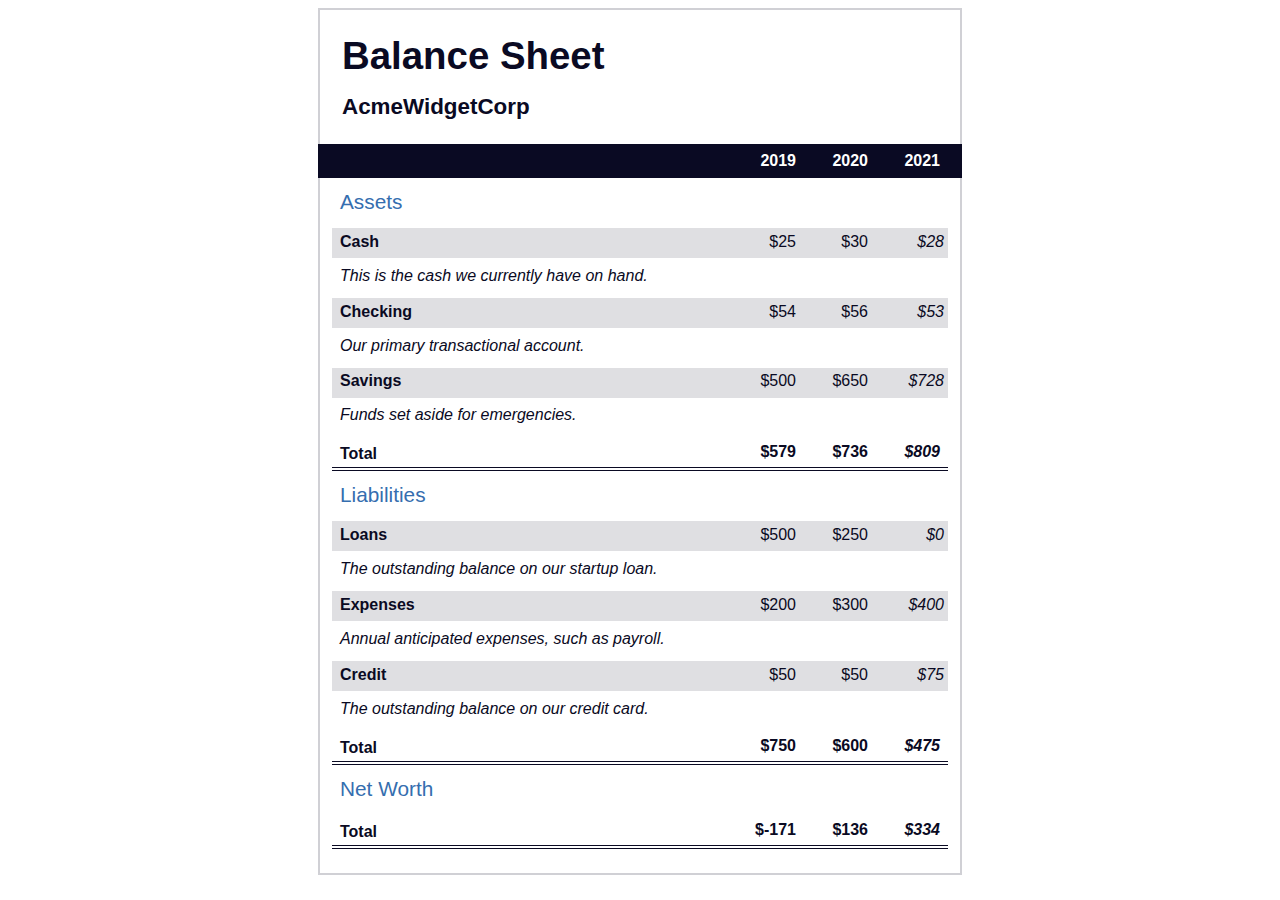
<file: balance-sheet/index.html>
<!DOCTYPE html>
<html lang="en">
  <head>
    <meta charset="UTF-8">
    <meta name="viewport" content="width=device-width, initial-scale=1.0">
    <title>Balance Sheet</title>
    <link rel="stylesheet" href="./styles.css">
  </head>
  <body>
    <main>
      <section>
        <h1>
          <span class="flex">
            <span>AcmeWidgetCorp</span>
            <span>Balance Sheet</span>
          </span>
        </h1>
        <div id="years" aria-hidden="true">
          <span class="year">2019</span>
          <span class="year">2020</span>
          <span class="year">2021</span>
        </div>
        <div class="table-wrap">
          <table>
            <caption>Assets</caption>
            <thead>
              <tr>
                <td></td>
                <th><span class="sr-only year">2019</span></th>
                <th><span class="sr-only year">2020</span></th>
                <th class="current"><span class="sr-only year">2021</span></th>
              </tr>
            </thead>
            <tbody>
              <tr class="data">
                <th>Cash <span class="description">This is the cash we currently have on hand.</span></th>
                <td>$25</td>
                <td>$30</td>
                <td class="current">$28</td>
              </tr>
              <tr class="data">
                <th>Checking <span class="description">Our primary transactional account.</span></th>
                <td>$54</td>
                <td>$56</td>
                <td class="current">$53</td>
              </tr>
              <tr class="data">
                <th>Savings <span class="description">Funds set aside for emergencies.</span></th>
                <td>$500</td>
                <td>$650</td>
                <td class="current">$728</td>
              </tr>
              <tr class="total">
                <th>Total <span class="sr-only">Assets</span></th>
                <td>$579</td>
                <td>$736</td>
                <td class="current">$809</td>
              </tr>
            </tbody>
          </table>
          <table>
            <caption>Liabilities</caption>
            <thead>
              <tr>
              <td></td>
              <th><span class="sr-only">2019</span></th>
              <th><span class="sr-only">2020</span></th>
              <th><span class="sr-only">2021</span></th>
              </tr>
            </thead>
            <tbody>
              <tr class="data">
                <th>Loans <span class="description">The outstanding balance on our startup loan.</span></th>
                <td>$500</td>
                <td>$250</td>
                <td class="current">$0</td>
              </tr>
              <tr class="data">
                <th>Expenses <span class="description">Annual anticipated expenses, such as payroll.</span></th>
                <td>$200</td>
                <td>$300</td>
                <td class="current">$400</td>
              </tr>
              <tr class="data">
                <th>Credit <span class="description">The outstanding balance on our credit card.</span></th>
                <td>$50</td>
                <td>$50</td>
                <td class="current">$75</td>
              </tr>
              <tr class="total">
                <th>Total <span class="sr-only">Liabilities</span></th>
                <td>$750</td>
                <td>$600</td>
                <td class="current">$475</td>
              </tr>
            </tbody>
          </table>
          <table>
            <caption>Net Worth</caption>
            <thead>
              <tr>
              <td></td>
              <th><span class="sr-only">2019</span></th>
              <th><span class="sr-only">2020</span></th>
              <th><span class="sr-only">2021</span></th>
              </tr>
            </thead>
            <tbody>
              <tr class="total">
                <th>Total <span class="sr-only">Net Worth</span></th>
                <td>$-171</td>
                <td>$136</td>
                <td class="current">$334</td>
              </tr>
            </tbody>
          </table>
        </div>
      </section>
    </main>
  </body>
</html>
</file>
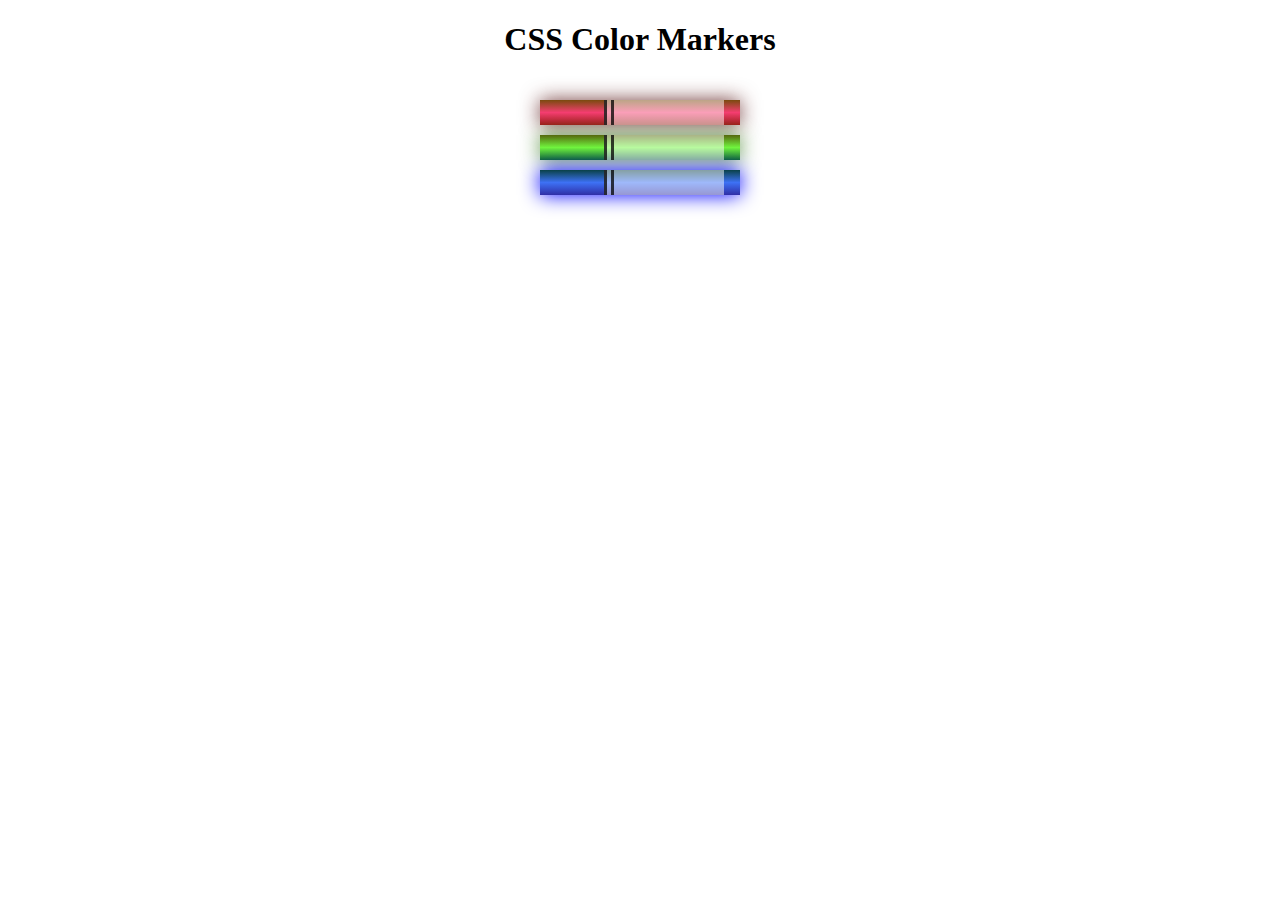
<file: colored-markers/index.html>
<!DOCTYPE html>
<html lang="en">
  <head>
    <meta charset="utf-8">
    <meta name="viewport" content="width=device-width, initial-scale=1.0">
    <title>Colored Markers</title>
    <link rel="stylesheet" href="styles.css">
  </head>
  <body>
    <h1>CSS Color Markers</h1>
    <div class="container">
      <div class="marker red">
        <div class="cap"></div>
        <div class="sleeve"></div>
      </div>
      <div class="marker green">
        <div class="cap"></div>
        <div class="sleeve"></div>
      </div>
      <div class="marker blue">
        <div class="cap"></div>
        <div class="sleeve"></div>
      </div>
    </div>
  </body>
</html>
</file>
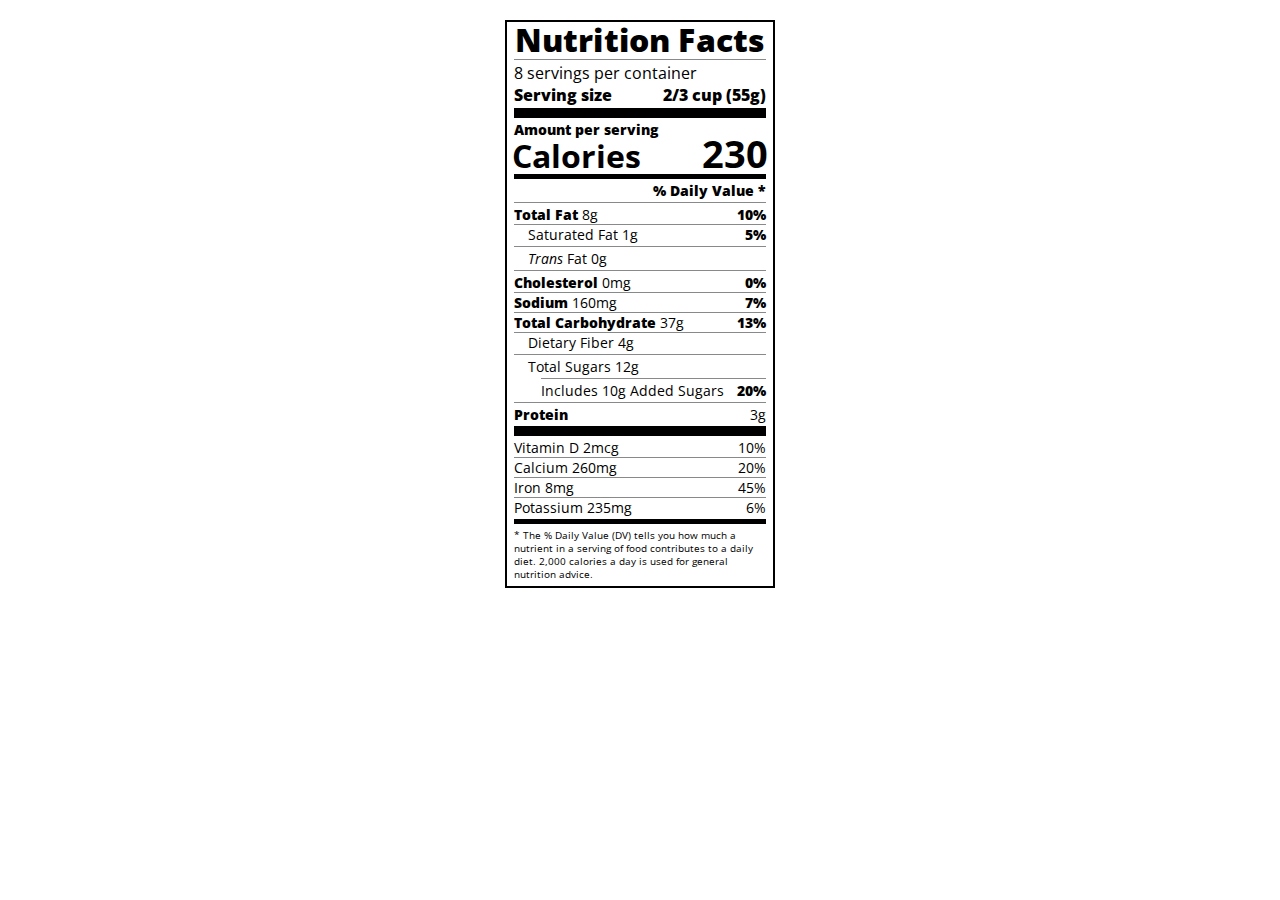
<file: nutrition-label/index.html>
<!DOCTYPE html>
<html lang="en">

<head>
  <meta charset="UTF-8">
  <title>Nutrition Label</title>
  <link href="https://fonts.googleapis.com/css?family=Open+Sans:400,700,800" rel="stylesheet">
  <link href="./styles.css" rel="stylesheet">
</head>

<body>
  <div class="label">
    <header>
      <h1 class="bold">Nutrition Facts</h1>
      <div class="divider"></div>
      <p>8 servings per container</p>
      <p class="bold">Serving size <span>2/3 cup (55g)</span></p>
    </header>
    <div class="divider large"></div>
    <div class="calories-info">
      <div class="left-container">
        <h2 class="bold small-text">Amount per serving</h2>
        <p>Calories</p>
      </div>
      <span>230</span>
    </div>
    <div class="divider medium"></div>
    <div class="daily-value small-text">
      <p class="bold right no-divider">% Daily Value *</p>
      <div class="divider"></div>
      <p><span><span class="bold">Total Fat</span> 8g</span> <span class="bold">10%</span></p>
      <p class="indent no-divider">Saturated Fat 1g <span class="bold">5%</span></p>
      <div class="divider"></div>
      <p class="indent no-divider"><span><i>Trans</i> Fat 0g</span></p>
      <div class="divider"></div>
      <p><span><span class="bold">Cholesterol</span> 0mg</span> <span class="bold">0%</span></p>
      <p><span><span class="bold">Sodium</span> 160mg</span> <span class="bold">7%</span></p>
      <p><span><span class="bold">Total Carbohydrate</span> 37g</span> <span class="bold">13%</span></p>
      <p class="indent no-divider">Dietary Fiber 4g</p>
      <div class="divider"></div>
      <p class="indent no-divider">Total Sugars 12g</p>
      <div class="divider double-indent"></div>
      <p class="double-indent no-divider">Includes 10g Added Sugars <span class="bold">20%</span>
      <div class="divider"></div>
      <p class="no-divider"><span class="bold">Protein</span> 3g</p>
      <div class="divider large"></div>
      <p>Vitamin D 2mcg <span>10%</span></p>
      <p>Calcium 260mg <span>20%</span></p>
      <p>Iron 8mg <span>45%</span></p>
      <p class="no-divider">Potassium 235mg <span>6%</span></p>
    </div>
    <div class="divider medium"></div>
    <p class="note">* The % Daily Value (DV) tells you how much a nutrient in a serving of food contributes to a daily
      diet. 2,000 calories a day is used for general nutrition advice.</p>
  </div>
</body>
</html>
</file>
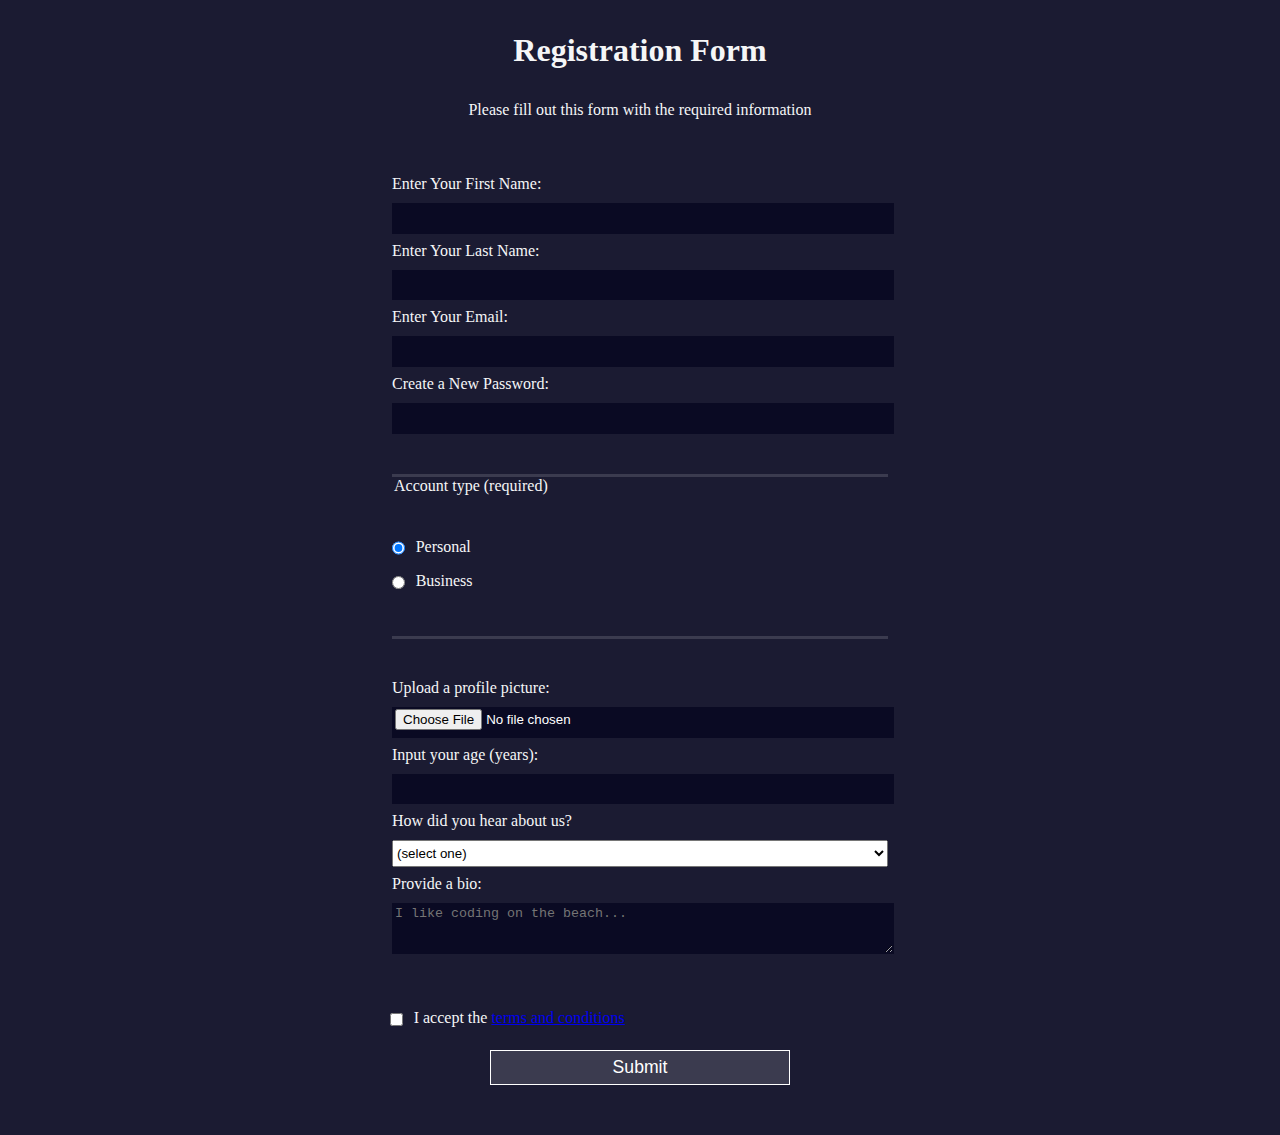
<file: registration-form/index.html>
<!DOCTYPE html>
<html lang="en">
  <head>
    <meta charset="UTF-8">
    <title>Registration Form</title>
    <link rel="stylesheet" href="styles.css" />
  </head>
  <body>
    <h1>Registration Form</h1>
    <p>Please fill out this form with the required information</p>
    <form method="post" action='https://register-demo.freecodecamp.org'>
      <fieldset>
        <label for="first-name">Enter Your First Name: <input id="first-name" name="first-name" type="text" required /></label>
        <label for="last-name">Enter Your Last Name: <input id="last-name" name="last-name" type="text" required /></label>
        <label for="email">Enter Your Email: <input id="email" name="email" type="email" required /></label>
        <label for="new-password">Create a New Password: <input id="new-password" name="new-password" type="password" pattern="[a-z0-5]{8,}" required /></label>
      </fieldset>
      <fieldset>
        <legend>Account type (required)</legend>
        <label for="personal-account"><input id="personal-account" type="radio" name="account-type" class="inline" checked /> Personal</label>
        <label for="business-account"><input id="business-account" type="radio" name="account-type" class="inline" /> Business</label>
      </fieldset>
      <fieldset>
        <label for="profile-picture">Upload a profile picture: <input id="profile-picture" type="file" name="file" /></label>
        <label for="age">Input your age (years): <input id="age" type="number" name="age" min="13" max="120" /></label>
        <label for="referrer">How did you hear about us?
          <select id="referrer" name="referrer">
            <option value="">(select one)</option>
            <option value="1">freeCodeCamp News</option>
            <option value="2">freeCodeCamp YouTube Channel</option>
            <option value="3">freeCodeCamp Forum</option>
            <option value="4">Other</option>
          </select>
        </label>
        <label for="bio">Provide a bio:
          <textarea id="bio" name="bio" rows="3" cols="30" placeholder="I like coding on the beach..."></textarea>
        </label>
      </fieldset>
      <label for="terms-and-conditions">
        <input class="inline" id="terms-and-conditions" type="checkbox" required name="terms-and-conditions" /> I accept the <a href="https://www.freecodecamp.org/news/terms-of-service/">terms and conditions</a>
      </label>
      <input type="submit" value="Submit" />
    </form>
  </body>
</html>
</file>
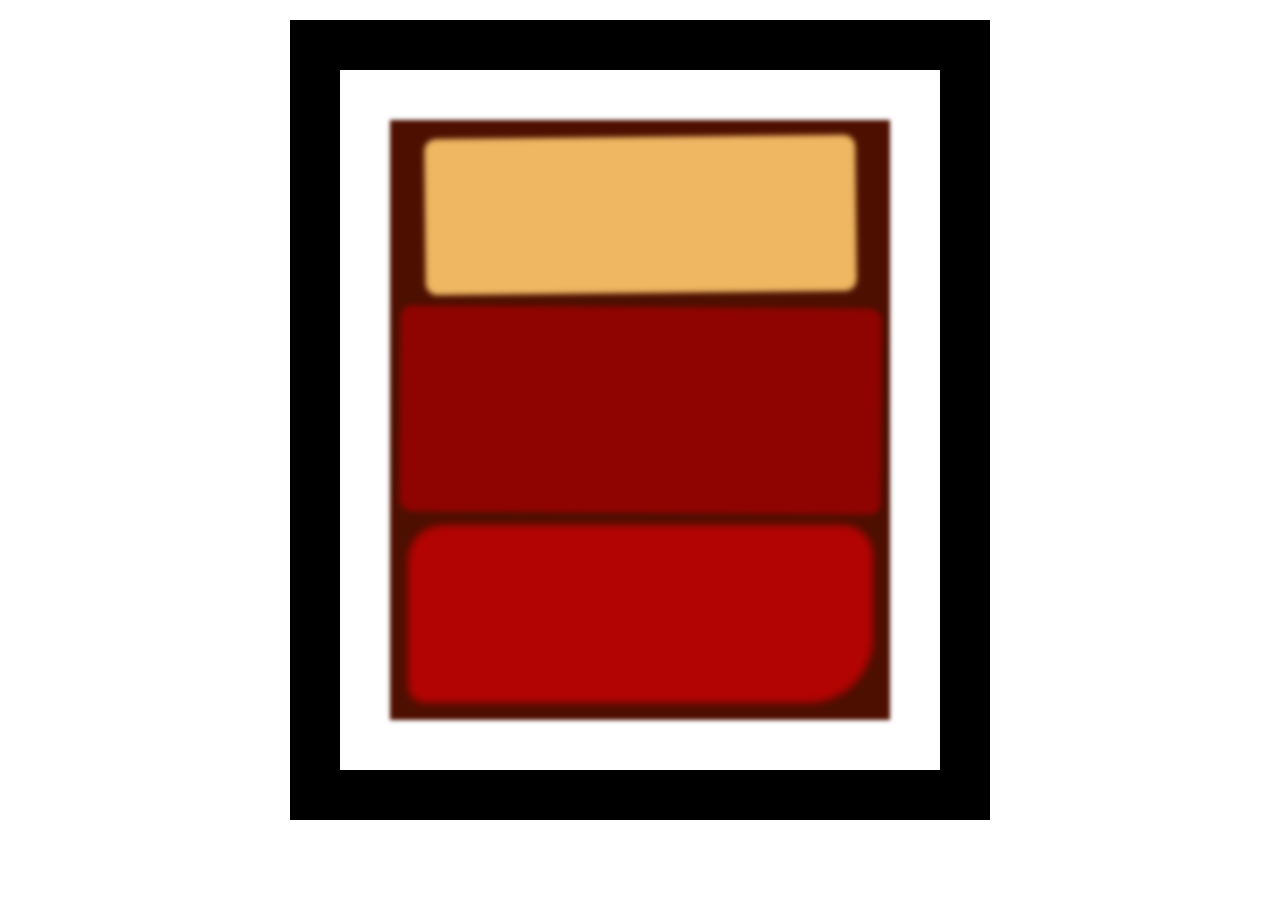
<file: rothko-painting/index.html>
<!DOCTYPE html>
<html lang="en">
  <head>
    <meta charset="UTF-8">
    <title>Rothko Painting</title>
    <link href="./styles.css" rel="stylesheet">
  </head>
  <body>
    <div class="frame">
      <div class="canvas">
        <div class="one"></div>
        <div class="two"></div>
        <div class="three"></div>
      </div>
    </div>
  </body>
</html>
</file>
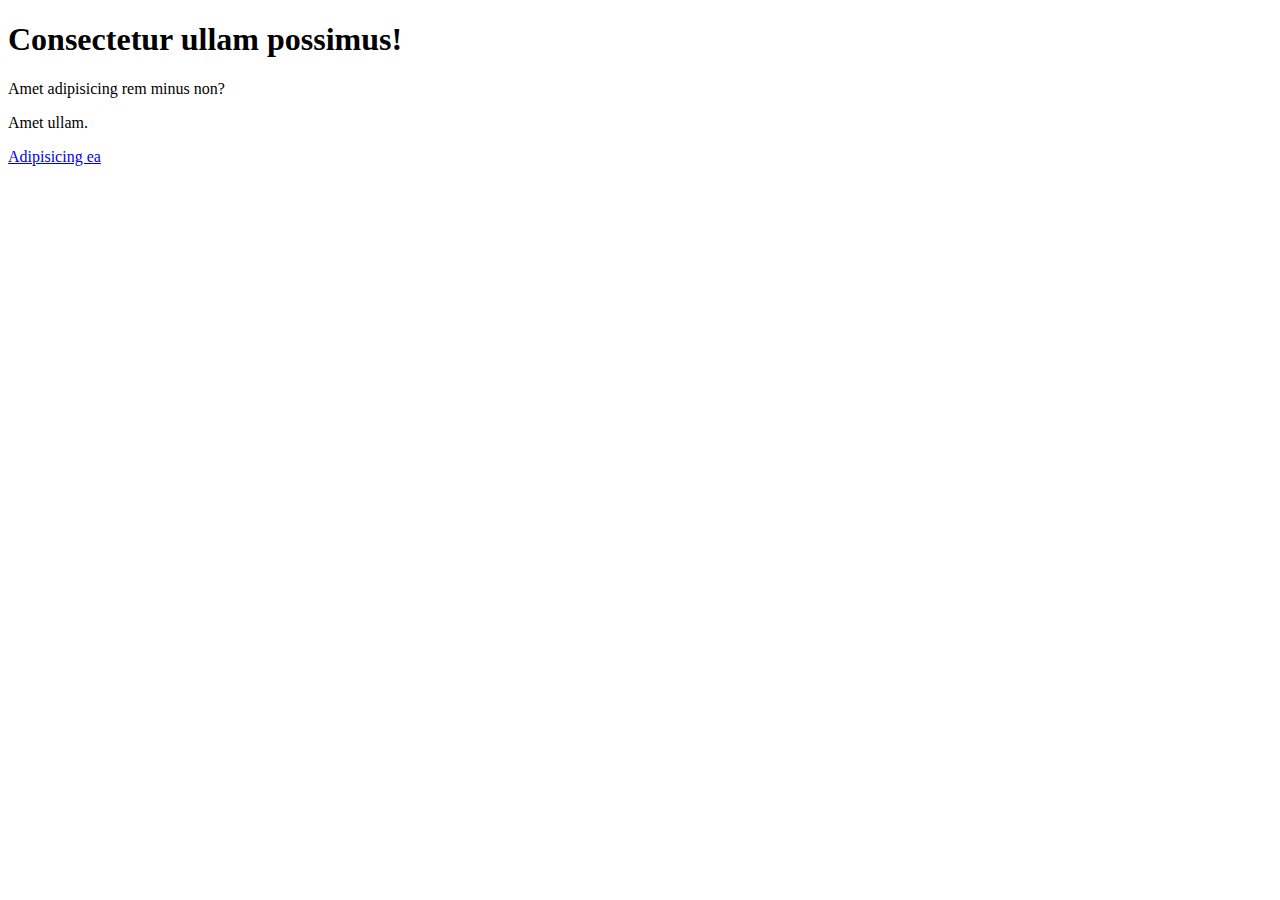
<file: tribute-page/index.html>
<!DOCTYPE html>
<html lang="en">
<head>
    <meta charset="UTF-8">
    <title>tribute page</title>
    <link rel="stylesheet" href="styles.css">
</head>
<body>
    <main id="main">
        <h1 id="title">Consectetur ullam possimus!</h1>
        <div id="img-div">
            <img id="image" />
            <figcaption id="img-caption">
                Amet adipisicing rem minus non?
            </figcaption>
        </div>
        <p id="tribute-info">Amet ullam.</p>
        <a id="tribute-link" href="#" target="_blank">Adipisicing ea</a>
    </main>
</body>
</html>
</file>
<file: balance-sheet/styles.css>
span[class~="sr-only"] {
  border: 0 !important;
  clip: rect(1px, 1px, 1px, 1px) !important;
  clip-path: inset(50%) !important;
  height: 1px !important;
  width: 1px !important;
  position: absolute !important;
  overflow: hidden !important;
  white-space: nowrap !important;
  padding: 0 !important;
  margin: -1px !important;
}

html {
  box-sizing: border-box;
}

body {
  font-family: sans-serif;
  color: #0a0a23;
}

h1 {
  max-width: 37.25rem;
  margin: 0 auto;
  padding: 1.5rem 1.25rem;
}

h1 .flex {
  display: flex;
  flex-direction: column-reverse;
  gap: 1rem;
}

h1 .flex span:first-of-type {
  font-size: 0.7em;
}

h1 .flex span:last-of-type {
  font-size: 1.2em;
}

section {
  max-width: 40rem;
  margin: 0 auto;
  border: 2px solid #d0d0d5;
}

#years {
  display: flex;
  justify-content: flex-end;
  position: sticky;
  z-index: 999;
  top: 0;
  background: #0a0a23;
  color: #fff;
  padding: 0.5rem calc(1.25rem + 2px) 0.5rem 0;
  margin: 0 -2px;
}

#years span[class] {
  font-weight: bold;
  width: 4.5rem;
  text-align: right;
}

.table-wrap {
  padding: 0 0.75rem 1.5rem 0.75rem;
}

table {
  border-collapse: collapse;
  border: 0;
  width: 100%;
  position: relative;
  margin-top: 3rem;
}

table caption {
  color: #356eaf;
  font-size: 1.3em;
  font-weight: normal;
  position: absolute;
  top: -2.25rem;
  left: 0.5rem;
}

tbody td {
  width: 100vw;
  min-width: 4rem;
  max-width: 4rem;
}

tbody th {
  width: calc(100% - 12rem);
}

tr[class="total"] {
  border-bottom: 4px double #0a0a23;
  font-weight: bold;
}

tr[class="total"] th {
  text-align: left;
  padding: 0.5rem 0 0.25rem 0.5rem;
}

tr.total td {
  text-align: right;
  padding: 0 0.25rem;
}

tr.total td:nth-of-type(3) {
  padding-right: 0.5rem;
}

tr.total:hover {
  background-color: #99c9ff;
}

td.current {
  font-style: italic;
}

tr.data {
  background-image: linear-gradient(to bottom, #dfdfe2 1.845rem, white 1.845rem);
}

tr.data th {
  text-align: left;
  padding-top: 0.3rem;
  padding-left: 0.5rem;
}

tr.data th .description {
  display: block;
  font-weight: normal;
  font-style: italic;
  padding: 1rem 0 0.75rem;
  margin-right: -13.5rem;
}

tr.data td {
  vertical-align: top;
  padding: 0.3rem 0.25rem 0;
  text-align: right;
}
</file>
<file: colored-markers/styles.css>
h1 {
  text-align: center;
}

.container {
  background-color: rgb(255, 255, 255);
  padding: 10px 0;
}

.marker {
  width: 200px;
  height: 25px;
  margin: 10px auto;
}

.cap {
  width: 60px;
  height: 25px;
}

.sleeve {
  width: 110px;
  height: 25px;
  background-color: rgba(255, 255, 255, 0.5);
  border-left: 10px double rgba(0, 0, 0, 0.75);
}

.cap, .sleeve {
  display: inline-block;
}

.red {
  background: linear-gradient(rgb(122, 74, 14), rgb(245, 62, 113), rgb(162, 27, 27));
  box-shadow: 0 0 20px 0 rgba(83, 14, 14, 0.8);
}

.green {
  background: linear-gradient(#55680D, #71F53E, #116C31);
  box-shadow: 0 0 20px 0 #3B7E20CC;
}

.blue {
  background: linear-gradient(hsl(186, 76%, 16%), hsl(223, 90%, 60%), hsl(240, 56%, 42%));
  box-shadow: 0 0 20px 0 blue;
}
</file>
<file: nutrition-label/styles.css>
* {
  box-sizing: border-box;
}

html {
  font-size: 16px;
}

body {
  font-family: 'Open Sans', sans-serif;
}

.label {
  border: 2px solid black;
  width: 270px;
  margin: 20px auto;
  padding: 0 7px;
}

header h1 {
  text-align: center;
  margin: -4px 0;
  letter-spacing: 0.15px
}

p {
  margin: 0;
  display: flex;
  justify-content: space-between;
}

.divider {
  border-bottom: 1px solid #888989;
  margin: 2px 0;
}

.bold {
  font-weight: 800;
}

.large {
  height: 10px;
}

.large, .medium {
  background-color: black;
  border: 0;
}

.medium {
  height: 5px;
}

.small-text {
  font-size: 0.85rem;
}


.calories-info {
  display: flex;
  justify-content: space-between;
  align-items: flex-end;
}

.calories-info h2 {
  margin: 0;
}

.left-container p {
  margin: -5px -2px;
  font-size: 2em;
  font-weight: 700;
}

.calories-info span {
  margin: -7px -2px;
  font-size: 2.4em;
  font-weight: 700;
}

.right {
  justify-content: flex-end;
}

.indent {
  margin-left: 1em;
}

.double-indent {
  margin-left: 2em;
}

.daily-value p:not(.no-divider) {
  border-bottom: 1px solid #888989;
}

.note {
  font-size: 0.6rem;
  margin: 5px 0;
}
</file>
<file: registration-form/styles.css>
body {
  width: 100%;
  height: 100vh;
  margin: 0;
  background-color: #1b1b32;
  color: #f5f6f7;
  font-family: Tahoma;
  font-size: 16px;
}

h1, p {
  margin: 1em auto;
  text-align: center;
}

form {
  width: 60vw;
  max-width: 500px;
  min-width: 300px;
  margin: 0 auto;
  padding-bottom: 2em;
}

fieldset {
  border: none;
  padding: 2rem 0;
  border-bottom: 3px solid #3b3b4f;
}

fieldset:last-of-type {
  border-bottom: none;
}

label {
  display: block;
  margin: 0.5rem 0;
}

input,
textarea,
select {
  margin: 10px 0 0 0;
  width: 100%;
  min-height: 2em;
}

input, textarea {
  background-color: #0a0a23;
  border: 1px solid #0a0a23;
  color: #ffffff;
}

.inline {
  width: unset;
  margin: 0 0.5em 0 0;
  vertical-align: middle;
}

input[type="submit"] {
  display: block;
  width: 60%;
  margin: 1em auto;
  height: 2em;
  font-size: 1.1rem;
  background-color: #3b3b4f;
  border-color: white;
  min-width: 300px;
}

input[type="file"] {
  padding: 1px 2px;
}

.inline{
  display: inline; 
}
</file>
<file: rothko-painting/styles.css>
.canvas {
  width: 500px;
  height: 600px;
  background-color: #4d0f00;
  overflow: hidden;
  filter: blur(2px);
}

.frame {
  border: 50px solid black;
  width: 500px;
  padding: 50px;
  margin: 20px auto;
}

.one {
  width: 425px;
  height: 150px;
  background-color: #efb762;
  margin: 20px auto;
  box-shadow: 0 0 3px 3px #efb762;
  border-radius: 9px;
  transform: rotate(-0.6deg);
}

.two {
  width: 475px;
  height: 200px;
  background-color: #8f0401;
  margin: 0 auto 20px;
  box-shadow: 0 0 3px 3px #8f0401;
  border-radius: 8px 10px;
  transform: rotate(0.4deg);
}

.one, .two {
  filter: blur(1px);
}

.three {
  width: 91%;
  height: 28%;
  background-color: #b20403;
  margin: auto;
  filter: blur(2px);
  box-shadow: 0 0 5px 5px #b20403;
  border-radius: 30px 25px 60px 12px;

}
</file>
<file: tribute-page/styles.css>
#image {
    display: block;
    margin: 0 auto;
    max-width: 100%;
    max-height: auto;
}
</file>
